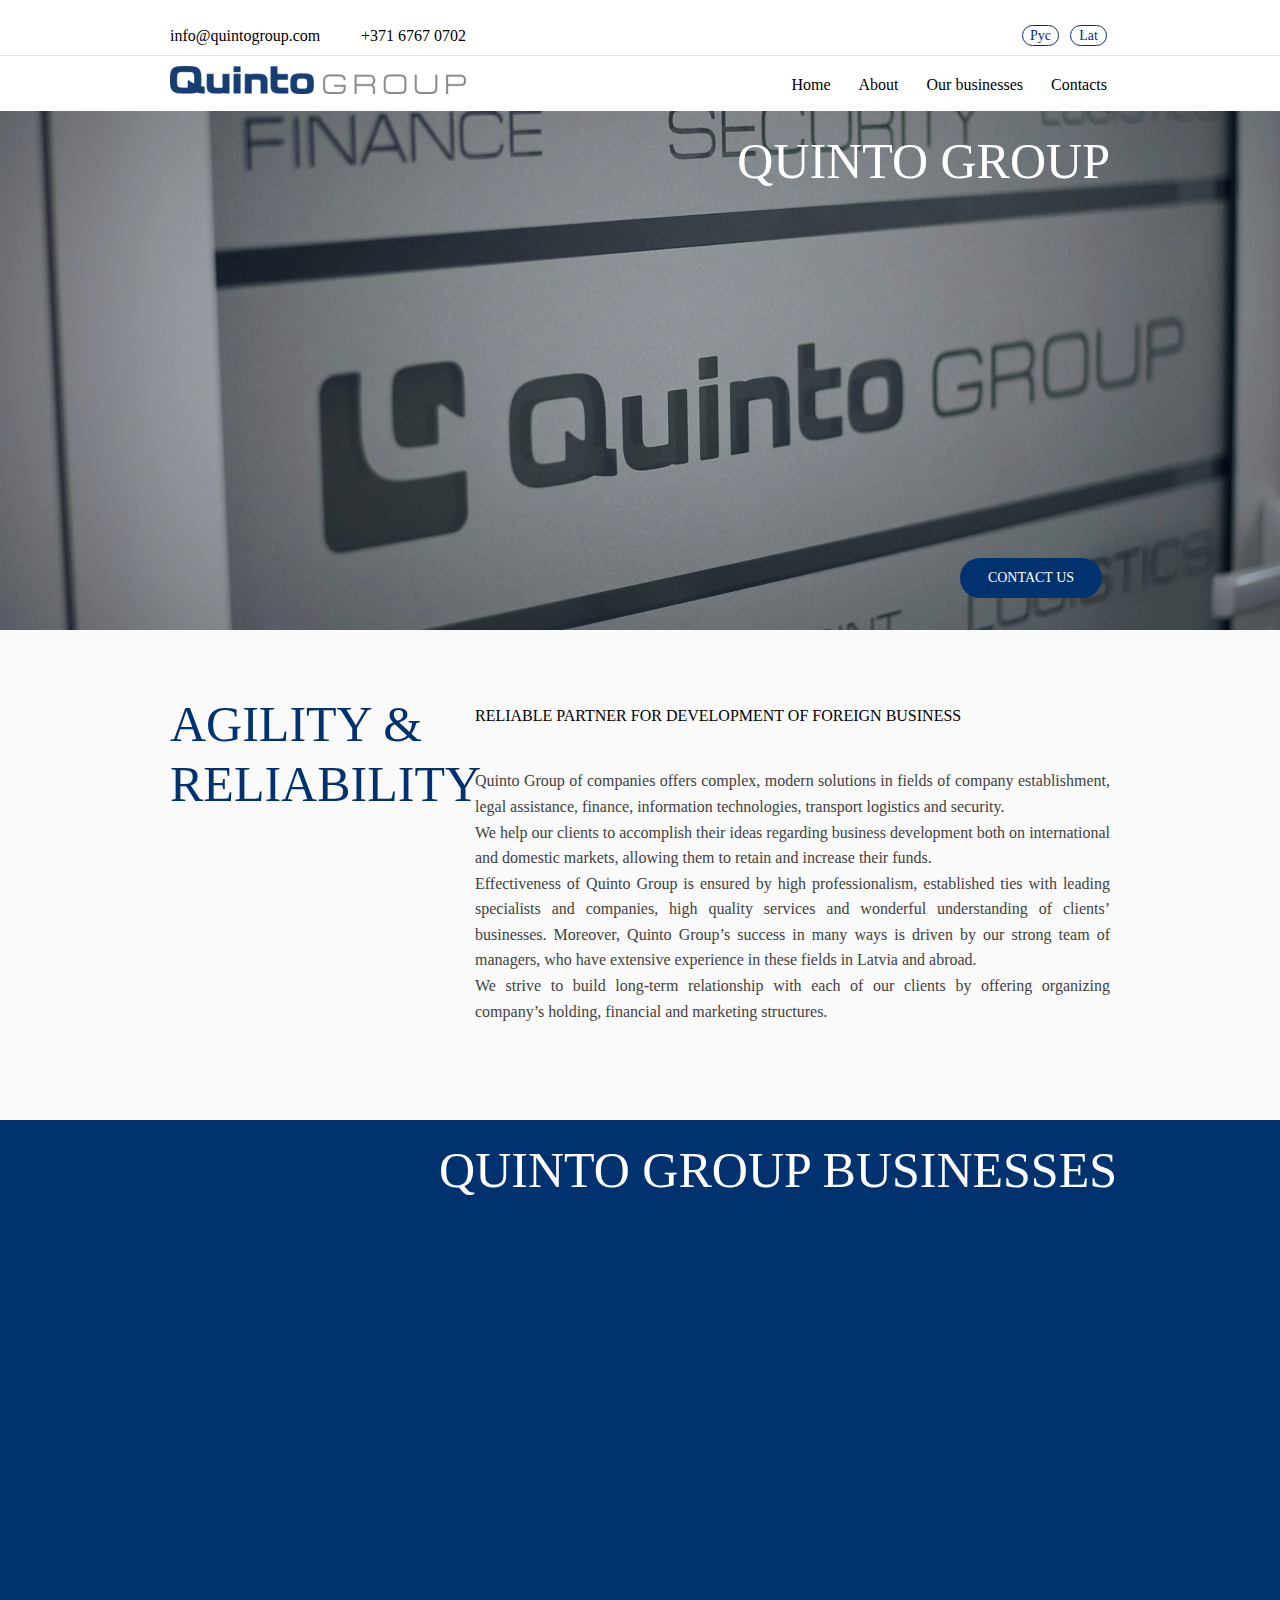
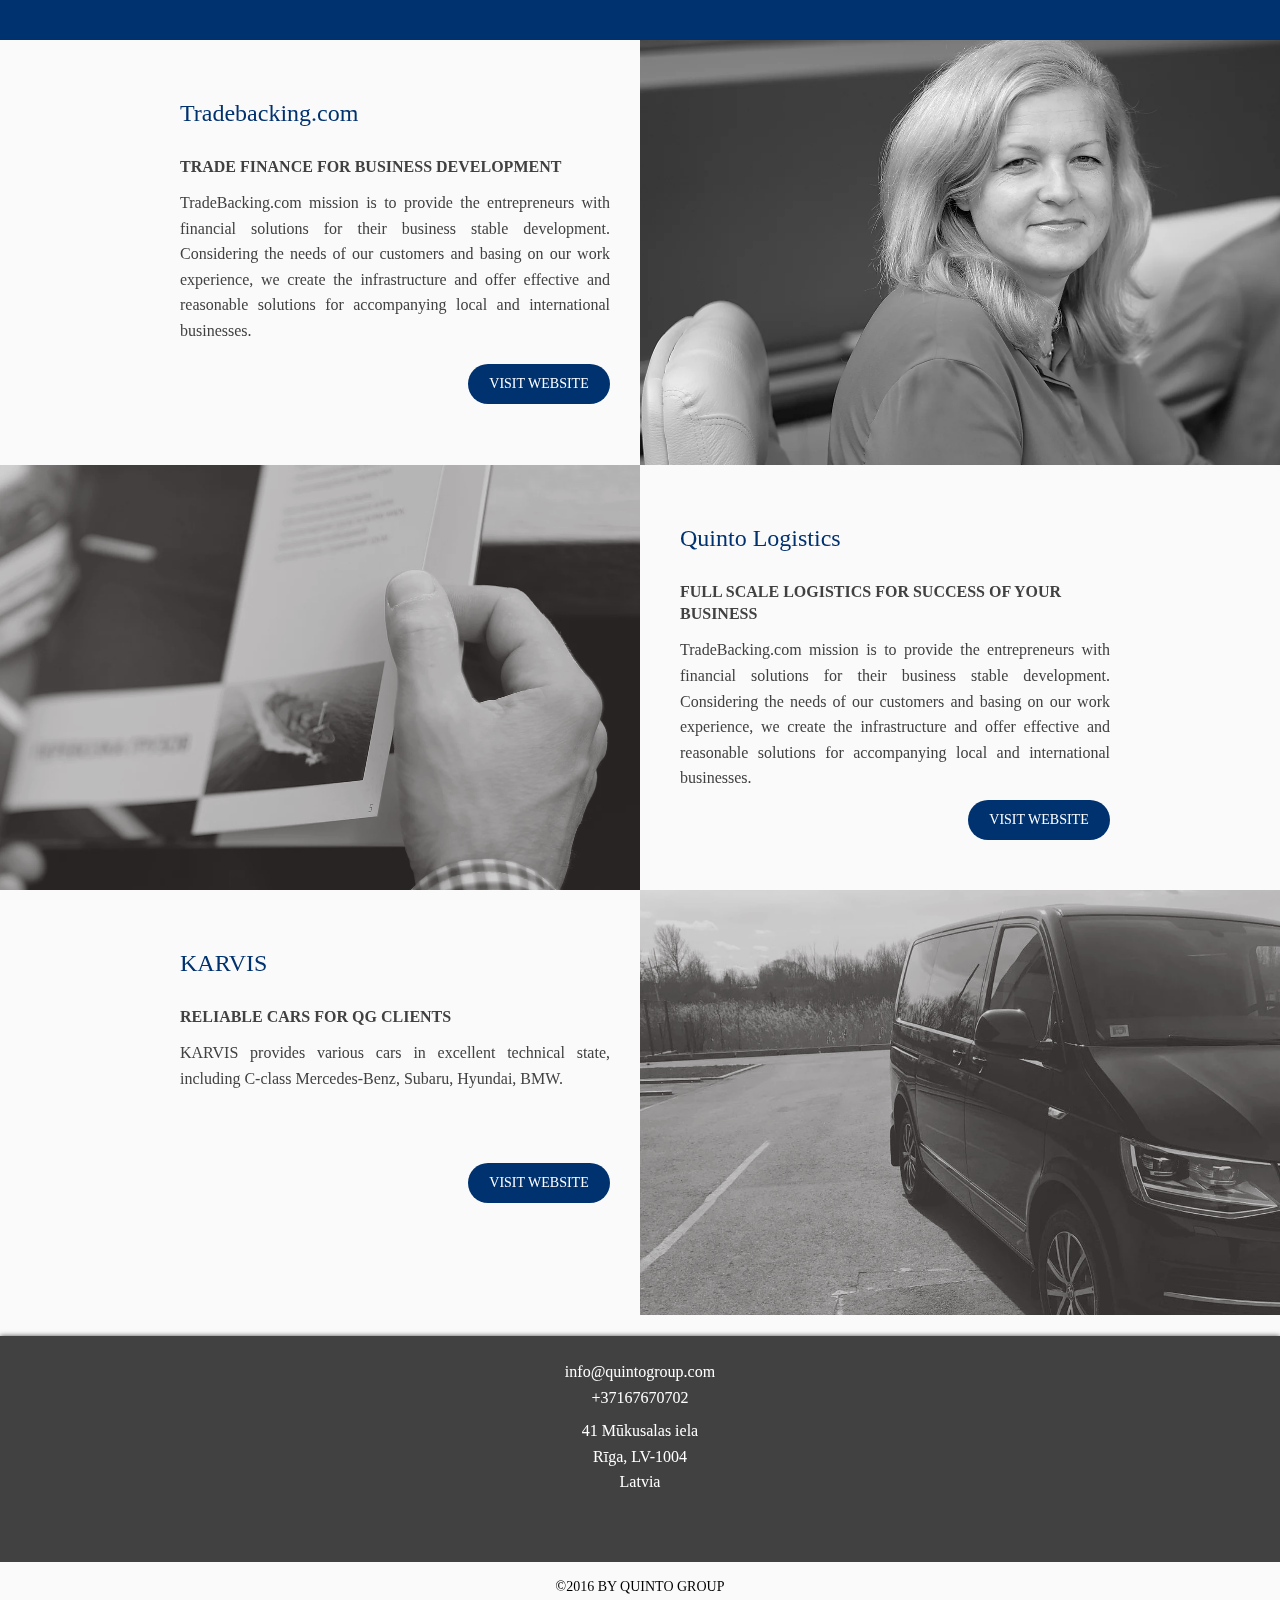
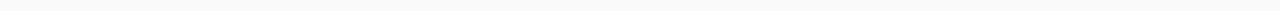
<file: index.html>
<!doctype html>
<html lang="en">
<head>
  <meta charset="UTF-8">
  <meta name="viewport" content="width=device-width, initial-scale=1.0">
  <meta http-equiv="X-UA-Compatible" content="ie=edge">
  <title>Quinto Group | Reliable Partners for Foreign Business Development</title>
  <link rel="stylesheet" href="css/normalize.css">
  <link rel="stylesheet" href="css/style.css">
</head>
<body>
  <div class="page-wrapper">
    <svg id="svgfeathered-comp-it319znaimg" version="1.1" style="width:0;height:0;left:0;top:0;overflow:hidden;position:absolute">
      <defs>
        <filter id="feathered-comp-it319znaimg" color-interpolation-filters="sRGB">
          <feComponentTransfer result="srcRGB"></feComponentTransfer>
          <feColorMatrix type="saturate" values="0.2"></feColorMatrix>
          <feComponentTransfer><feFuncR type="linear" slope="0.85" intercept="0.08"></feFuncR>
            <feFuncG type="linear" slope="0.85" intercept="0.08"></feFuncG>
            <feFuncB type="linear" slope="0.85" intercept="0.08"></feFuncB></feComponentTransfer>
          <feComponentTransfer><feFuncR type="linear" slope="0.9"></feFuncR><feFuncG type="linear" slope="0.9"></feFuncG><feFuncB type="linear" slope="0.9"></feFuncB></feComponentTransfer>
          <feColorMatrix type="matrix" values="0.9098039215686274 0 0 0 0.09019607843137255 0.9294117647058824 0 0 0 0.07058823529411765 0.9294117647058824 0 0 0 0.07058823529411765 0 0 0 1 0"></feColorMatrix>
          <feComponentTransfer></feComponentTransfer>
        </filter>
      </defs>
    </svg>
    <header id="home" class="page-header">
      <div class="container">
        <div class="page-header__contacts">
          <ul class="page-header__contacts-list">
            <li class="page-header__contacts-item"><a href="#">info@quintogroup.com</a></li>
            <li class="page-header__contacts-item"><a href="#">+371 6767 0702</a></li>
          </ul>
          <a class="logo__wrapper">
            <img class="logo" src="img/logo.webp" alt="">
          </a>
        </div>
        <ul class="translator">
          <li class="translator__item">
            <a href="#">Рус</a>
          </li>
          <li class="translator__item">
            <a href="#">Lat</a>
          </li>
        </ul>
        <button id="open-menu" class="menu-trigger" type="button">
          <div class="menu-trigger__inner">
            <span class="menu-trigger__line"></span>
            <span class="menu-trigger__line"></span>
            <span class="menu-trigger__line"></span>
          </div>
        </button>
        <nav id="language-navigation" class="language-navigation">
          <ul class="language-navigation__outer">
            <li class="language-navigation__outer-item">
              <div class="language-navigation__header">
                <a class="language-navigation__header-link" href="">Eng</a>
                <span class="language-navigation__header-toggler language-toggler"></span>
              </div>
              <ul class="language-navigation__inner">
                <li class="language-navigation__inner-item">
                  <a href="">About</a>
                </li>
                <li class="language-navigation__inner-item">
                  <a href="">Business Areas</a>
                </li>
                <li class="language-navigation__inner-item">
                  <a href="">Contacts</a>
                </li>
              </ul>
            </li>
            <li class="language-navigation__outer-item">
              <div class="language-navigation__header">
                <a class="language-navigation__header-link" href="">Rus</a>
                <span class="language-navigation__header-toggler language-toggler"></span>
              </div>
              <ul class="language-navigation__inner">
                <li class="language-navigation__inner-item">
                  <a href="">О нас</a>
                </li>
                <li class="language-navigation__inner-item">
                  <a href="">Направления бизнеса</a>
                </li>
                <li class="language-navigation__inner-item">
                  <a href="">Контакты</a>
                </li>
              </ul>
            </li>
            <li class="language-navigation__outer-item">
              <div class="language-navigation__header">
                <a class="language-navigation__header-link" href="">Lat</a>
                <span class="language-navigation__header-toggler language-toggler"></span>
              </div>
              <ul class="language-navigation__inner">
                <li class="language-navigation__inner-item">
                  <a href="">Par mums</a>
                </li>
                <li class="language-navigation__inner-item">
                  <a href="">QG Uzņēmumi</a>
                </li>
                <li class="language-navigation__inner-item">
                  <a href="">Kontakti</a>
                </li>
              </ul>
            </li>
          </ul>
        </nav>
        <nav class="navigation">
          <ul class="navigation__list">
            <li class="navigation__item">
              <a class="js--scroll-link" href="#home">Home</a>
            </li>
            <li class="navigation__item">
              <a class="js--scroll-link" href="#about">About</a>
            </li>
            <li class="navigation__item">
              <a class="js--scroll-link" href="#group">Our businesses</a>
            </li>
            <li class="navigation__item">
              <a class="js--scroll-link" href="#contacts">Contacts</a>
            </li>
          </ul>
        </nav>
      </div>
    </header>
    <main class="page-main">
      <section class="promo">
        <div class="promo__picture">
          <picture>
            <source media="(max-width: 767px)" srcset="img/promo-mob.webp">
            <source media="(max-width: 1199px)" srcset="img/promo-tab.webp">
            <source media="(max-width: 1600px)" srcset="img/promo-desc.webp">
            <img src="img/promo.webp" alt="">
          </picture>
        </div>
        <div class="promo__content">
          <div class="container">
            <h1 class="section-title promo__title">QUINTO GROUP</h1>
            <a class="promo__link link" href="#">CONTACT US</a>
          </div>
        </div>
      </section>
    
      <section id="about" class="agility">
        <div class="container">
          <h4 class="agility__title">AGILITY & RELIABILITY</h4>
          <div class="agility__content">
            <h6>RELIABLE PARTNER FOR DEVELOPMENT OF FOREIGN BUSINESS</h6>
            <p>Quinto Group of companies offers complex, modern solutions in fields of company establishment, legal assistance, finance, information technologies, transport logistics and security. <br>
              We help our clients to accomplish their ideas regarding business development both on international and domestic markets, allowing them to retain and increase their funds. <br>
              Effectiveness of Quinto Group is ensured by high professionalism, established ties with leading specialists and companies, high quality services and wonderful understanding of clients’ businesses. Moreover, Quinto Group’s success in many ways is driven by our strong team of managers, who have extensive experience in these fields in Latvia and abroad. <br>
              We strive to build long-term relationship with each of our clients by offering organizing company’s holding, financial and marketing structures.</p>
          </div>
        </div>
      </section>
    
      <section id="group" class="group">
        <div class="group__picture">
          <picture>
            <source media="(max-width: 767px)" srcset="img/group-mob.webp">
            <source media="(max-width: 1199px)" srcset="img/group-tab.webp">
            <source media="(max-width: 1600px)" srcset="img/group-desc.webp">
            <img id="paralax" src="img/group.webp" alt="">
          </picture>
        </div>
        <div class="group__content">
          <div class="container">
            <p class="section-title group__title">QUINTO GROUP BUSINESSES</p>
          </div>
        </div>
      </section>
    
      <section class="company">
        <article id="company-item-1" class="company-item">
          <div class="container">
            <div class="company-item__content">
              <h2 class="company-item__title">Tradebacking.com</h2>
              <h6>TRADE FINANCE FOR BUSINESS DEVELOPMENT</h6>
              <p>TradeBacking.com mission is to provide the entrepreneurs with financial solutions for their business stable development. Considering the needs of our customers and basing on our work experience, we create the infrastructure and offer effective and reasonable solutions for accompanying local and international businesses.</p>
              <a class="company__link link" href="#">VISIT WEBSITE</a>
            </div>
            <div class="company-item__picture">
              <picture>
                <source media="(max-width: 767px)" srcset="img/tradebacking-mob.webp">
                <img src="img/tradebacking.webp" alt="">
              </picture>
            </div>
          </div>
        </article>
        <article id="company-item-2" class="company-item company-item--inverse">
          <div class="container">
            <div class="company-item__picture company-item__picture--has-filter">
              <picture>
                <source media="(max-width: 767px)" srcset="img/logistics-mob.webp">
                <img src="img/logistics.webp" alt="">
              </picture>
            </div>
            <div class="company-item__content">
              <h2 class="company-item__title">Quinto Logistics</h2>
              <h6>FULL SCALE LOGISTICS FOR SUCCESS OF YOUR BUSINESS</h6>
              <p>TradeBacking.com mission is to provide the entrepreneurs with financial solutions for their business stable development. Considering the needs of our customers and basing on our work experience, we create the infrastructure and offer effective and reasonable solutions for accompanying local and international businesses.</p>
              <a class="company__link link" href="#">VISIT WEBSITE</a>
            </div>
          </div>
        </article>
        <article id="company-item-3" class="company-item">
          <div class="container">
            <div class="company-item__content">
              <h2 class="company-item__title">KARVIS</h2>
              <h6>RELIABLE CARS FOR QG CLIENTS</h6>
              <p>KARVIS provides various cars in excellent technical state, including C-class Mercedes-Benz, Subaru, Hyundai, BMW.</p>
              <a class="company__link link" href="#">VISIT WEBSITE</a>
            </div>
            <div class="company-item__picture company-item__picture--has-filter">
              <picture>
                <source media="(max-width: 767px)" srcset="img/karvis-mob.webp">
                <img src="img/karvis.webp" alt="">
              </picture>
            </div>
          </div>
        </article>
      </section>
    </main>
    <footer id="contacts" class="page-footer">
      <div class="page-footer__contacts">
        <p><a href="mailto:info@quintogroup.com">info@quintogroup.com</a></p>
        <p><a href="tel:+37167670702">+37167670702</a></p>
        <p>41 Mūkusalas iela <br>Rīga, LV-1004 <br> Latvia</p>
      </div>
      <div class="page-footer__copyright">
        <p>©2016 BY QUINTO GROUP</p>
      </div>
    </footer>
  </div>
  
  <script src="js/scripts.js"></script>
</body>
</html>
</file>
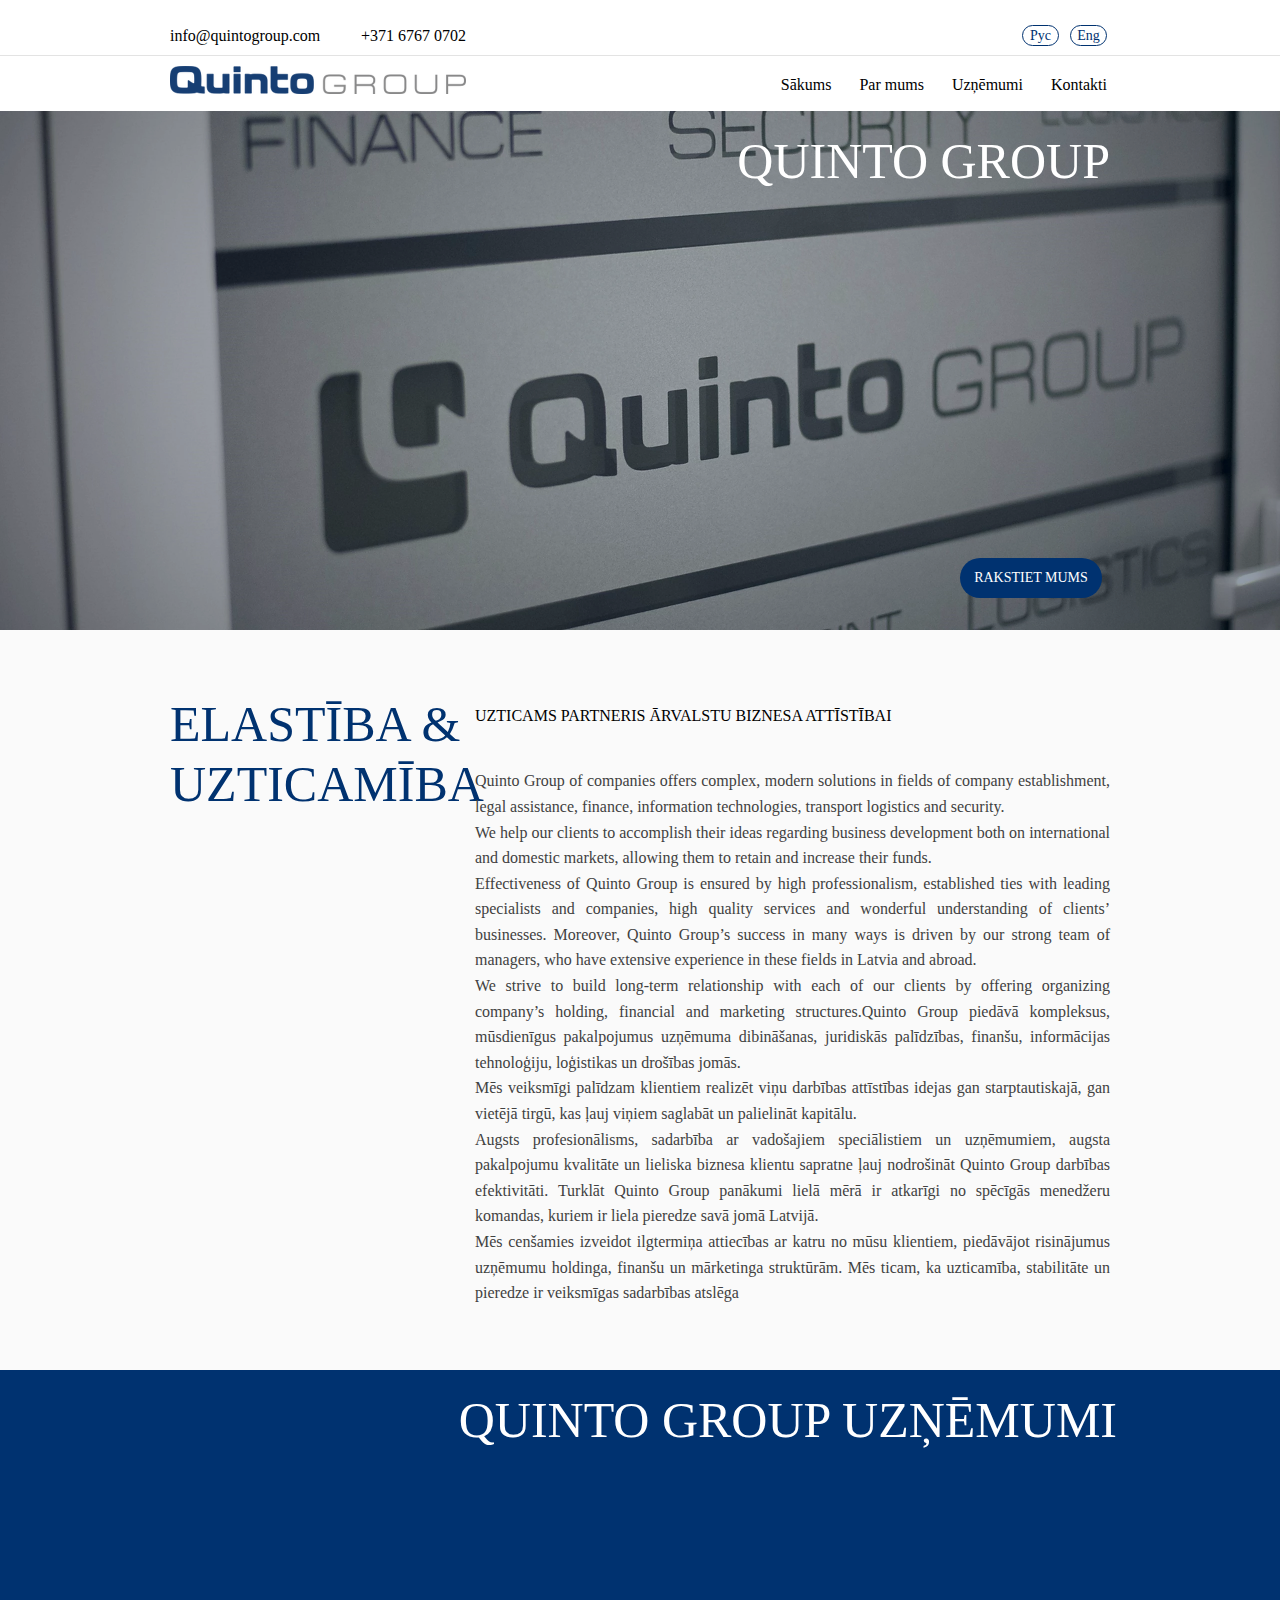
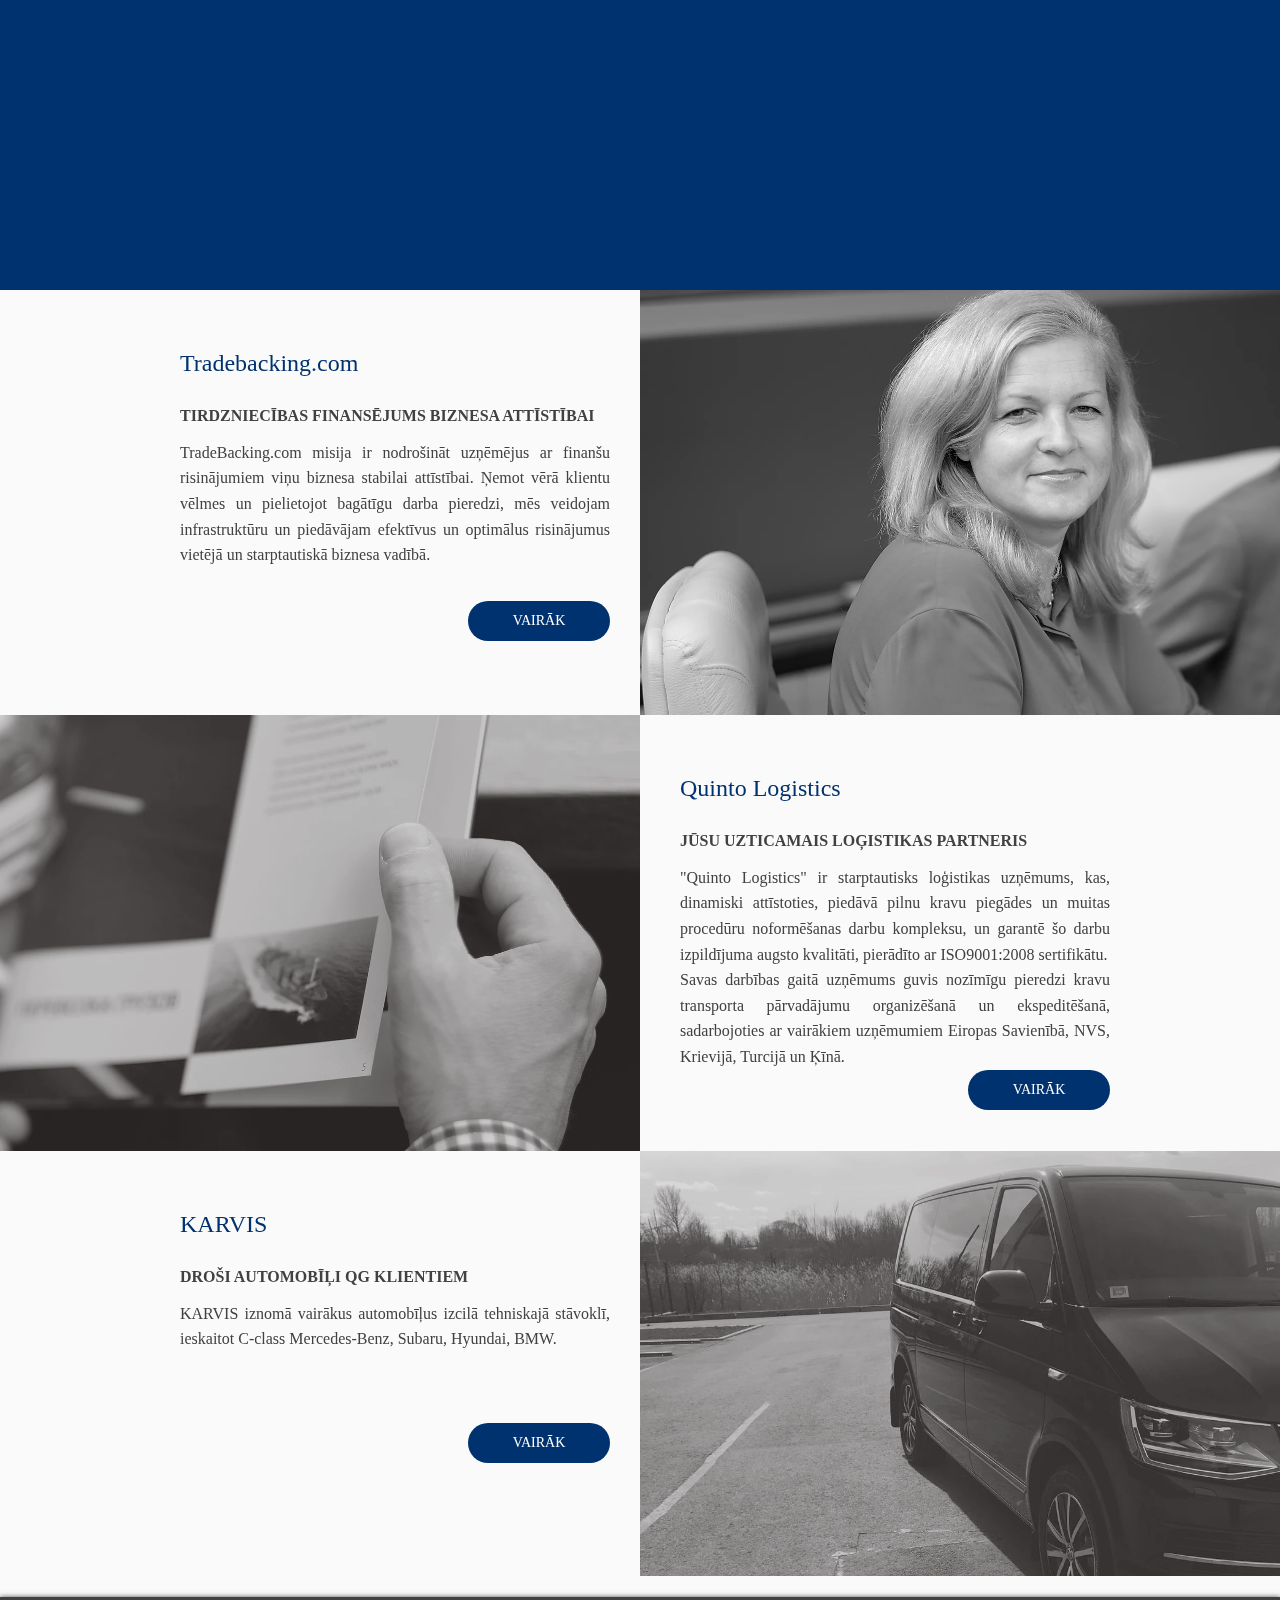
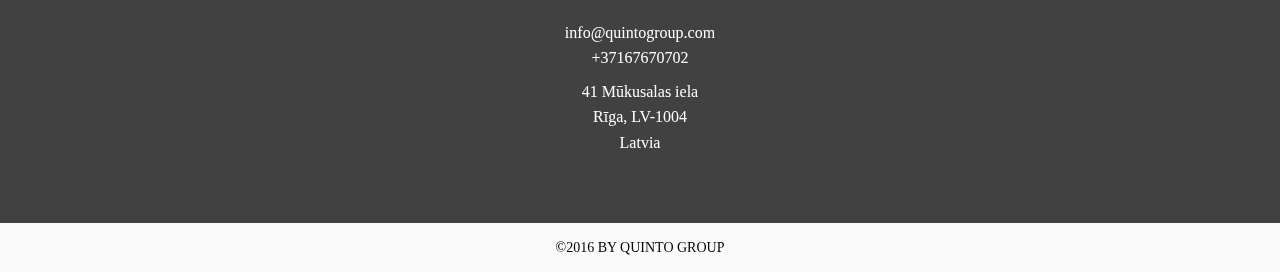
<file: lv.html>
<!doctype html>
<html lang="en">
<head>
  <meta charset="UTF-8">
  <meta name="viewport" content="width=device-width, initial-scale=1.0">
  <meta http-equiv="X-UA-Compatible" content="ie=edge">
  <title>Quinto Group | Uzticams partneris starptautiska biznesa attīstībā</title>
  <link rel="stylesheet" href="css/normalize.css">
  <link rel="stylesheet" href="css/style.css">
</head>
<body>
  <div class="page-wrapper">
    <svg id="svgfeathered-comp-it319znaimg" version="1.1" style="width:0;height:0;left:0;top:0;overflow:hidden;position:absolute">
      <defs>
        <filter id="feathered-comp-it319znaimg" color-interpolation-filters="sRGB">
          <feComponentTransfer result="srcRGB"></feComponentTransfer>
          <feColorMatrix type="saturate" values="0.2"></feColorMatrix>
          <feComponentTransfer><feFuncR type="linear" slope="0.85" intercept="0.08"></feFuncR>
            <feFuncG type="linear" slope="0.85" intercept="0.08"></feFuncG>
            <feFuncB type="linear" slope="0.85" intercept="0.08"></feFuncB></feComponentTransfer>
          <feComponentTransfer><feFuncR type="linear" slope="0.9"></feFuncR><feFuncG type="linear" slope="0.9"></feFuncG><feFuncB type="linear" slope="0.9"></feFuncB></feComponentTransfer>
          <feColorMatrix type="matrix" values="0.9098039215686274 0 0 0 0.09019607843137255 0.9294117647058824 0 0 0 0.07058823529411765 0.9294117647058824 0 0 0 0.07058823529411765 0 0 0 1 0"></feColorMatrix>
          <feComponentTransfer></feComponentTransfer>
        </filter>
      </defs>
    </svg>
    <header id="home" class="page-header">
      <div class="container">
        <div class="page-header__contacts">
          <ul class="page-header__contacts-list">
            <li class="page-header__contacts-item"><a href="#">info@quintogroup.com</a></li>
            <li class="page-header__contacts-item"><a href="#">+371 6767 0702</a></li>
          </ul>
          <a class="logo__wrapper">
            <img class="logo" src="img/logo.webp" alt="">
          </a>
        </div>
        <ul class="translator">
          <li class="translator__item">
            <a href="ru.html">Рус</a>
          </li>
          <li class="translator__item">
            <a href="index.html">Eng</a>
          </li>
        </ul>
        <button id="open-menu" class="menu-trigger" type="button">
          <div class="menu-trigger__inner">
            <span class="menu-trigger__line"></span>
            <span class="menu-trigger__line"></span>
            <span class="menu-trigger__line"></span>
          </div>
        </button>
        <nav id="language-navigation" class="language-navigation">
          <button id="close-menu" class="menu-trigger menu-trigger--close" type="button">
            <div class="menu-trigger__inner">
              <span class="menu-trigger__line"></span>
              <span class="menu-trigger__line"></span>
              <span class="menu-trigger__line"></span>
            </div>
          </button>
          <ul class="language-navigation__outer">
            <li class="language-navigation__outer-item">
              <div class="language-navigation__header">
                <a class="language-navigation__header-link" href="index.html">Eng</a>
                <span class="language-navigation__header-toggler language-toggler"></span>
              </div>
              <ul class="language-navigation__inner">
                <li class="language-navigation__inner-item">
                  <a href="index.html#about">About</a>
                </li>
                <li class="language-navigation__inner-item">
                  <a href="index.html#group">Business Areas</a>
                </li>
                <li class="language-navigation__inner-item">
                  <a href="index.html#contacts">Contacts</a>
                </li>
              </ul>
            </li>
            <li class="language-navigation__outer-item">
              <div class="language-navigation__header">
                <a class="language-navigation__header-link" href="ru.html">Rus</a>
                <span class="language-navigation__header-toggler language-toggler"></span>
              </div>
              <ul class="language-navigation__inner">
                <li class="language-navigation__inner-item">
                  <a href="ru.html#about">О нас</a>
                </li>
                <li class="language-navigation__inner-item">
                  <a href="ru.html#group">Направления бизнеса</a>
                </li>
                <li class="language-navigation__inner-item">
                  <a href="ru.html#contacts">Контакты</a>
                </li>
              </ul>
            </li>
            <li class="language-navigation__outer-item">
              <div class="language-navigation__header open">
                <a class="language-navigation__header-link" href="#">Lat</a>
                <span class="language-navigation__header-toggler language-toggler active"></span>
              </div>
              <ul class="language-navigation__inner">
                <li class="language-navigation__inner-item">
                  <a class="js--scroll-link" href="#about">Par mums</a>
                </li>
                <li class="language-navigation__inner-item">
                  <a class="js--scroll-link" href="#group">QG Uzņēmumi</a>
                </li>
                <li class="language-navigation__inner-item">
                  <a class="js--scroll-link" href="#contacts">Kontakti</a>
                </li>
              </ul>
            </li>
          </ul>
        </nav>
        <nav class="navigation">
          <ul class="navigation__list">
            <li class="navigation__item">
              <a class="js--scroll-link" href="#home">Sākums</a>
            </li>
            <li class="navigation__item">
              <a class="js--scroll-link" href="#about">Par mums</a>
            </li>
            <li class="navigation__item">
              <a class="js--scroll-link" href="#group">Uzņēmumi</a>
            </li>
            <li class="navigation__item">
              <a class="js--scroll-link" href="#contacts">Kontakti</a>
            </li>
          </ul>
        </nav>
      </div>
    </header>
    <main class="page-main">
      <section class="promo">
        <div class="promo__picture">
          <picture>
            <source media="(max-width: 767px)" srcset="img/promo-mob.webp">
            <source media="(max-width: 1199px)" srcset="img/promo-tab.webp">
            <source media="(max-width: 1600px)" srcset="img/promo-desc.webp">
            <img src="img/promo.webp" alt="">
          </picture>
        </div>
        <div class="promo__content">
          <div class="container">
            <h1 class="section-title promo__title">QUINTO GROUP</h1>
            <a class="promo__link link" href="#">RAKSTIET MUMS</a>
          </div>
        </div>
      </section>
    
      <section id="about" class="agility">
        <div class="container">
          <h4 class="agility__title">ELASTĪBA & UZTICAMĪBA</h4>
          <div class="agility__content">
            <h6>UZTICAMS PARTNERIS ĀRVALSTU BIZNESA ATTĪSTĪBAI</h6>
            <p>Quinto Group of companies offers complex, modern solutions in fields of company establishment, legal assistance, finance, information technologies, transport logistics and security. <br>
              We help our clients to accomplish their ideas regarding business development both on international and domestic markets, allowing them to retain and increase their funds. <br>
              Effectiveness of Quinto Group is ensured by high professionalism, established ties with leading specialists and companies, high quality services and wonderful understanding of clients’ businesses. Moreover, Quinto Group’s success in many ways is driven by our strong team of managers, who have extensive experience in these fields in Latvia and abroad. <br>
              We strive to build long-term relationship with each of our clients by offering organizing company’s holding, financial and marketing structures.Quinto Group piedāvā kompleksus, mūsdienīgus pakalpojumus uzņēmuma dibināšanas, juridiskās palīdzības, finanšu, informācijas tehnoloģiju, loģistikas un drošības jomās.&nbsp;<br>
              Mēs veiksmīgi palīdzam&nbsp;klientiem realizēt viņu darbības attīstības idejas&nbsp;gan starptautiskajā, gan vietējā tirgū, kas ļauj viņiem saglabāt un palielināt kapitālu.&nbsp;<br>
              Augsts profesionālisms, sadarbība ar vadošajiem speciālistiem un uzņēmumiem, augsta pakalpojumu kvalitāte un lieliska biznesa klientu sapratne ļauj nodrošināt Quinto Group darbības efektivitāti. Turklāt Quinto Group panākumi lielā mērā ir atkarīgi no spēcīgās menedžeru komandas, kuriem ir liela pieredze savā jomā Latvijā.&nbsp;<br>
              Mēs cenšamies izveidot ilgtermiņa attiecības ar katru no mūsu klientiem, piedāvājot risinājumus uzņēmumu holdinga, finanšu un mārketinga struktūrām. Mēs ticam, ka uzticamība, stabilitāte un pieredze ir veiksmīgas sadarbības atslēga</p>
          </div>
        </div>
      </section>
    
      <section id="group" class="group">
        <div class="group__picture">
          <picture>
            <source media="(max-width: 767px)" srcset="img/group-mob.webp">
            <source media="(max-width: 1199px)" srcset="img/group-tab.webp">
            <source media="(max-width: 1600px)" srcset="img/group-desc.webp">
            <img id="paralax" src="img/group.webp" alt="">
          </picture>
        </div>
        <div class="group__content">
          <div class="container">
            <p class="section-title group__title">QUINTO GROUP UZŅĒMUMI</p>
          </div>
        </div>
      </section>
    
      <section class="company">
        <article id="company-item-1" class="company-item">
          <div class="container">
            <div class="company-item__content">
              <h2 class="company-item__title">Tradebacking.com</h2>
              <h6>TIRDZNIECĪBAS FINANSĒJUMS BIZNESA ATTĪSTĪBAI</h6>
              <p>TradeBacking.com misija ir nodrošināt uzņēmējus ar finanšu risinājumiem viņu biznesa stabilai attīstībai. Ņemot vērā klientu vēlmes un pielietojot bagātīgu&nbsp;darba pieredzi, mēs veidojam infrastruktūru un piedāvājam efektīvus un optimālus risinājumus vietējā&nbsp;un starptautiskā biznesa vadībā.</p>
              <a class="company__link link" href="https://www.tradebacking.com/" target="_blank">VAIRĀK</a>
            </div>
            <div class="company-item__picture">
              <picture>
                <source media="(max-width: 767px)" srcset="img/tradebacking-mob.webp">
                <img src="img/tradebacking.webp" alt="">
              </picture>
            </div>
          </div>
        </article>
        <article id="company-item-2" class="company-item company-item--inverse">
          <div class="container">
            <div class="company-item__picture company-item__picture--has-filter">
              <picture>
                <source media="(max-width: 767px)" srcset="img/logistics-mob.webp">
                <img src="img/logistics.webp" alt="">
              </picture>
            </div>
            <div class="company-item__content">
              <h2 class="company-item__title">Quinto Logistics</h2>
              <h6>JŪSU UZTICAMAIS LOĢISTIKAS PARTNERIS</h6>
              <p>"Quinto Logistics" ir starptautisks loģistikas uzņēmums, kas, dinamiski attīstoties, piedāvā pilnu kravu piegādes un muitas procedūru noformēšanas darbu kompleksu, un garantē šo darbu izpildījuma augsto kvalitāti, pierādīto ar ISO9001:2008 sertifikātu.<br>
                Savas darbības gaitā uzņēmums guvis nozīmīgu pieredzi kravu transporta pārvadājumu organizēšanā un ekspeditēšanā, sadarbojoties ar vairākiem uzņēmumiem Eiropas Savienībā, NVS, Krievijā, Turcijā un Ķīnā.</p>
              <a class="company__link link" href="https://www.quintologistics.com/lv/" target="_blank">VAIRĀK</a>
            </div>
          </div>
        </article>
        <article id="company-item-3" class="company-item">
          <div class="container">
            <div class="company-item__content">
              <h2 class="company-item__title">KARVIS</h2>
              <h6>DROŠI AUTOMOBĪĻI QG KLIENTIEM</h6>
              <p>KARVIS iznomā vairākus automobīļus izcilā tehniskajā stāvoklī, ieskaitot  C-class Mercedes-Benz, Subaru, Hyundai, BMW.</p>
              <a class="company__link link" href="https://www.karvis.lv/" target="_blank">VAIRĀK</a>
            </div>
            <div class="company-item__picture company-item__picture--has-filter">
              <picture>
                <source media="(max-width: 767px)" srcset="img/karvis-mob.webp">
                <img src="img/karvis.webp" alt="">
              </picture>
            </div>
          </div>
        </article>
      </section>
    </main>
    <footer id="contacts" class="page-footer">
      <div class="page-footer__contacts">
        <p><a href="mailto:info@quintogroup.com">info@quintogroup.com</a></p>
        <p><a href="tel:+37167670702">+37167670702</a></p>
        <p>41 Mūkusalas iela <br>Rīga, LV-1004 <br> Latvia</p>
      </div>
      <div class="page-footer__copyright">
        <p>©2016 BY QUINTO GROUP</p>
      </div>
    </footer>
  </div>
  
  <script src="js/scripts.js"></script>
</body>
</html>
</file>
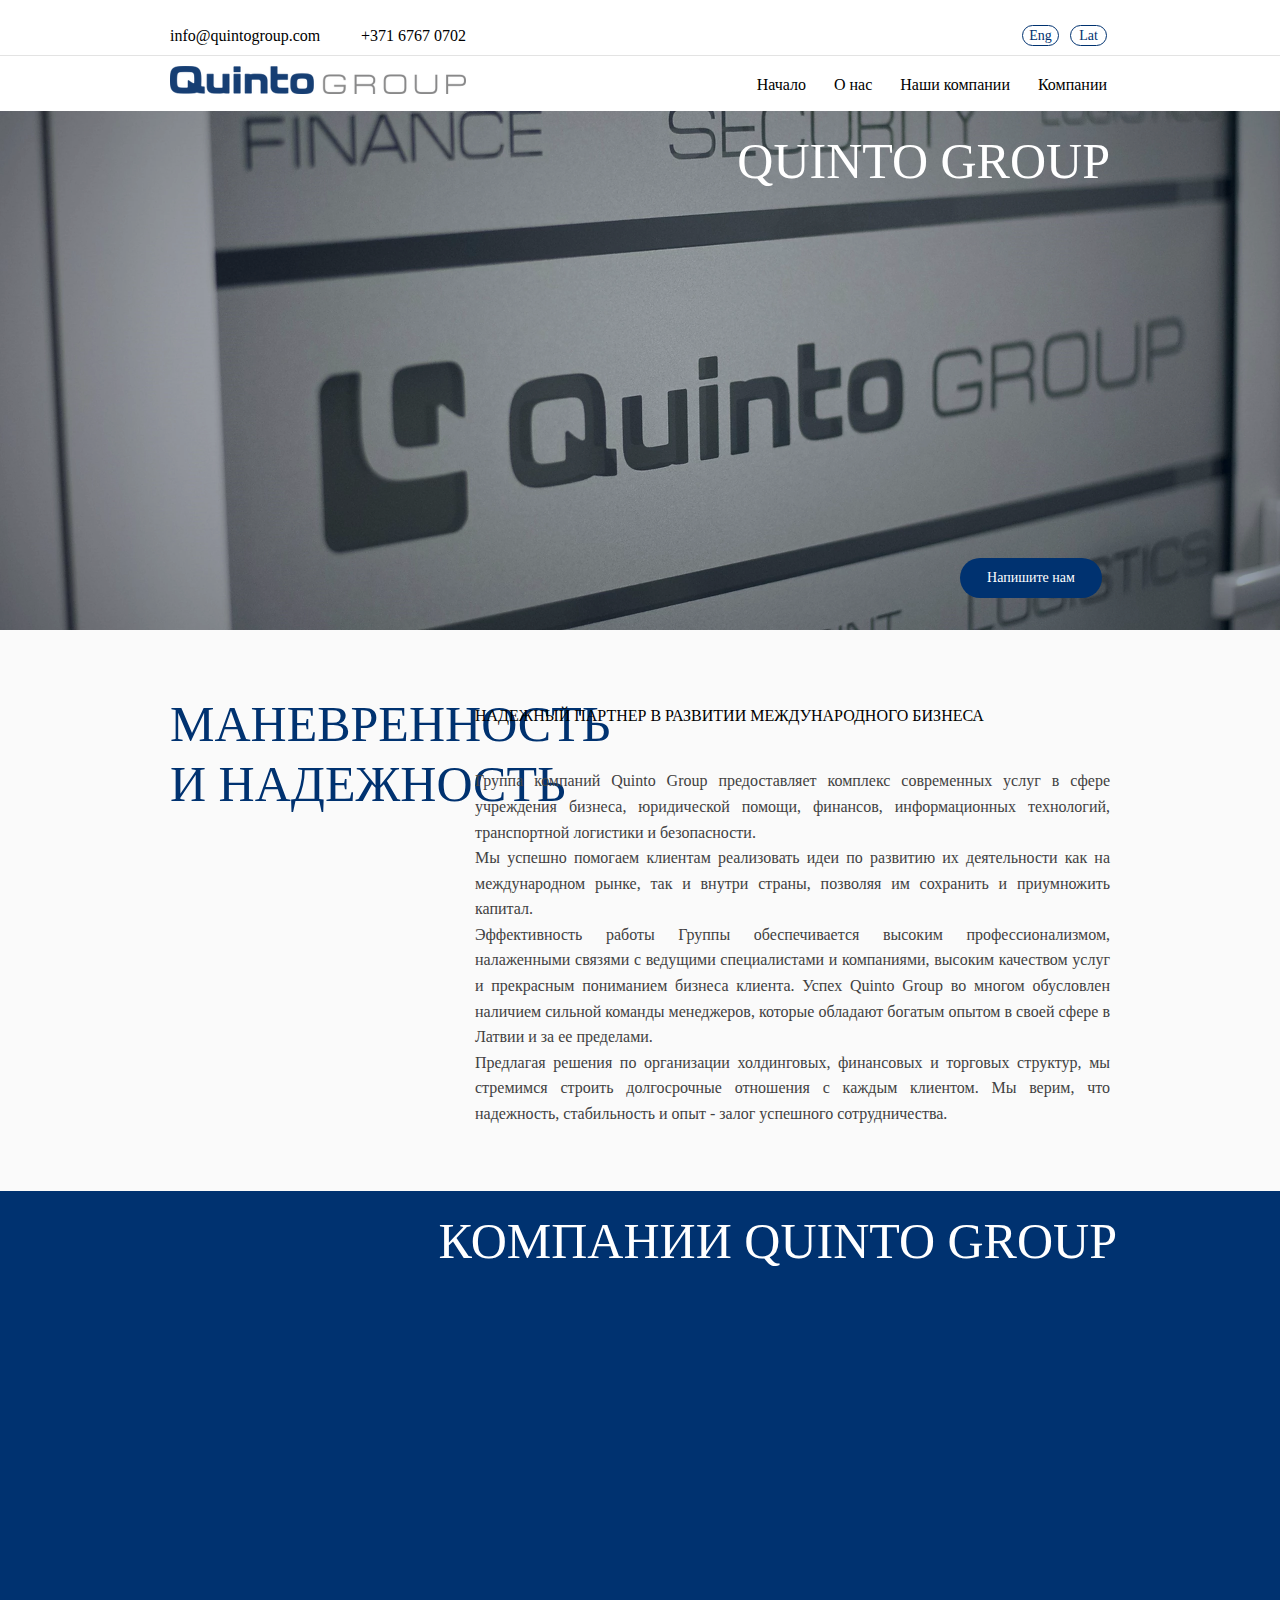
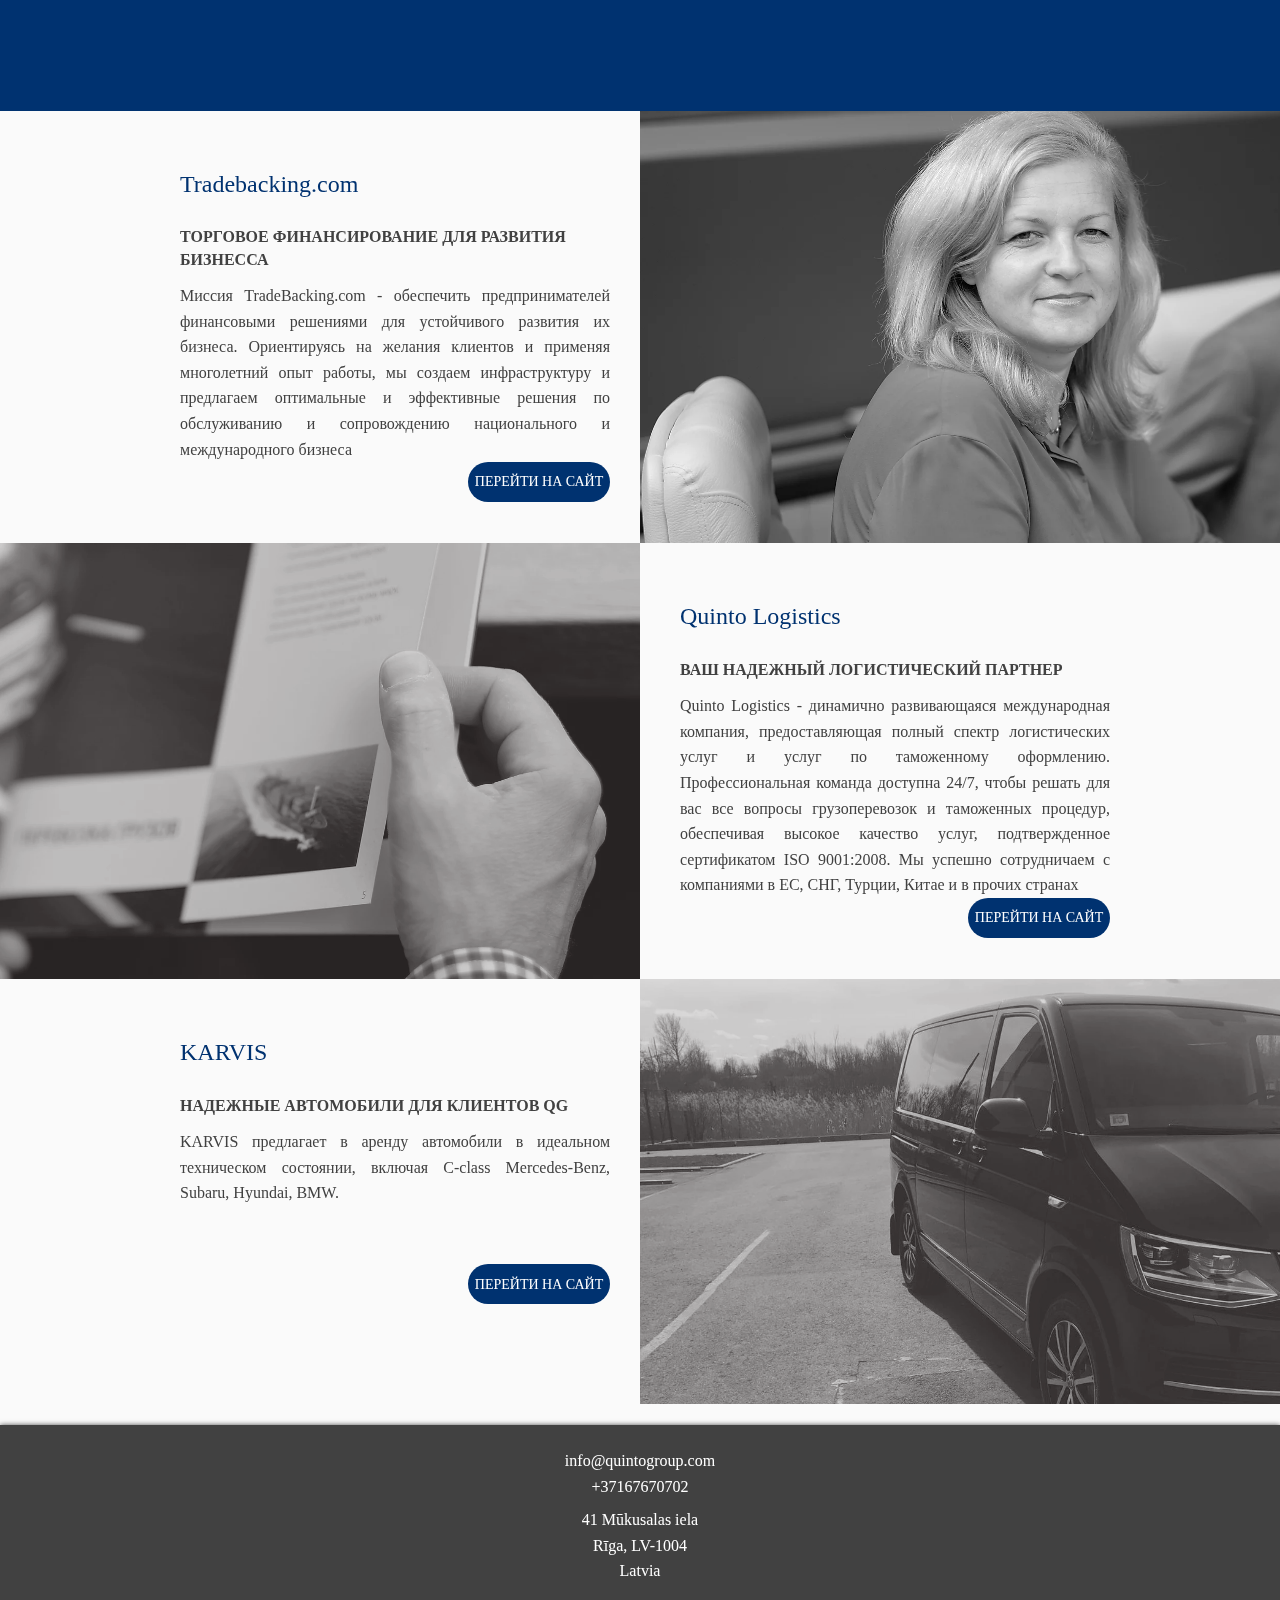
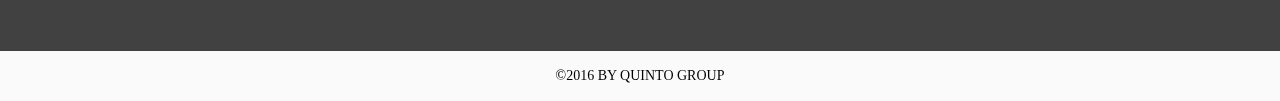
<file: ru.html>
<!doctype html>
<html lang="en">
<head>
  <meta charset="UTF-8">
  <meta name="viewport" content="width=device-width, initial-scale=1.0">
  <meta http-equiv="X-UA-Compatible" content="ie=edge">
  <title>Quinto Group | Надежный партнер для развития международного бизнеса</title>
  <link rel="stylesheet" href="css/normalize.css">
  <link rel="stylesheet" href="css/style.css">
</head>
<body>
  <div class="page-wrapper">
    <svg id="svgfeathered-comp-it319znaimg" version="1.1" style="width:0;height:0;left:0;top:0;overflow:hidden;position:absolute">
      <defs>
        <filter id="feathered-comp-it319znaimg" color-interpolation-filters="sRGB">
          <feComponentTransfer result="srcRGB"></feComponentTransfer>
          <feColorMatrix type="saturate" values="0.2"></feColorMatrix>
          <feComponentTransfer><feFuncR type="linear" slope="0.85" intercept="0.08"></feFuncR>
            <feFuncG type="linear" slope="0.85" intercept="0.08"></feFuncG>
            <feFuncB type="linear" slope="0.85" intercept="0.08"></feFuncB></feComponentTransfer>
          <feComponentTransfer><feFuncR type="linear" slope="0.9"></feFuncR><feFuncG type="linear" slope="0.9"></feFuncG><feFuncB type="linear" slope="0.9"></feFuncB></feComponentTransfer>
          <feColorMatrix type="matrix" values="0.9098039215686274 0 0 0 0.09019607843137255 0.9294117647058824 0 0 0 0.07058823529411765 0.9294117647058824 0 0 0 0.07058823529411765 0 0 0 1 0"></feColorMatrix>
          <feComponentTransfer></feComponentTransfer>
        </filter>
      </defs>
    </svg>
    <header id="home" class="page-header">
      <div class="container">
        <div class="page-header__contacts">
          <ul class="page-header__contacts-list">
            <li class="page-header__contacts-item"><a href="#">info@quintogroup.com</a></li>
            <li class="page-header__contacts-item"><a href="#">+371 6767 0702</a></li>
          </ul>
          <a class="logo__wrapper">
            <img class="logo" src="img/logo.webp" alt="">
          </a>
        </div>
        <ul class="translator">
          <li class="translator__item">
            <a href="index.html">Eng</a>
          </li>
          <li class="translator__item">
            <a href="lv.html">Lat</a>
          </li>
        </ul>
        <button id="open-menu" class="menu-trigger" type="button">
          <div class="menu-trigger__inner">
            <span class="menu-trigger__line"></span>
            <span class="menu-trigger__line"></span>
            <span class="menu-trigger__line"></span>
          </div>
        </button>
        <nav id="language-navigation" class="language-navigation">
          <button id="close-menu" class="menu-trigger menu-trigger--close" type="button">
            <div class="menu-trigger__inner">
              <span class="menu-trigger__line"></span>
              <span class="menu-trigger__line"></span>
              <span class="menu-trigger__line"></span>
            </div>
          </button>
          <ul class="language-navigation__outer">
            <li class="language-navigation__outer-item">
              <div class="language-navigation__header">
                <a class="language-navigation__header-link" href="index.html">Eng</a>
                <span class="language-navigation__header-toggler language-toggler"></span>
              </div>
              <ul class="language-navigation__inner">
                <li class="language-navigation__inner-item">
                  <a href="index.html#about">About</a>
                </li>
                <li class="language-navigation__inner-item">
                  <a href="index.html#group">Business Areas</a>
                </li>
                <li class="language-navigation__inner-item">
                  <a href="index.html#contacts">Contacts</a>
                </li>
              </ul>
            </li>
            <li class="language-navigation__outer-item">
              <div class="language-navigation__header open">
                <a class="language-navigation__header-link" href="#">Rus</a>
                <span class="language-navigation__header-toggler language-toggler active"></span>
              </div>
              <ul class="language-navigation__inner">
                <li class="language-navigation__inner-item">
                  <a class="js--scroll-link" href="#about">О нас</a>
                </li>
                <li class="language-navigation__inner-item">
                  <a class="js--scroll-link" href="#group">Направления бизнеса</a>
                </li>
                <li class="language-navigation__inner-item">
                  <a class="js--scroll-link" href="#contacts">Контакты</a>
                </li>
              </ul>
            </li>
            <li class="language-navigation__outer-item">
              <div class="language-navigation__header">
                <a class="language-navigation__header-link" href="lv.html">Lat</a>
                <span class="language-navigation__header-toggler language-toggler"></span>
              </div>
              <ul class="language-navigation__inner">
                <li class="language-navigation__inner-item">
                  <a href="lv.html#about">Par mums</a>
                </li>
                <li class="language-navigation__inner-item">
                  <a href="lv.html#group">QG Uzņēmumi</a>
                </li>
                <li class="language-navigation__inner-item">
                  <a href="lv.html#contacts">Kontakti</a>
                </li>
              </ul>
            </li>
          </ul>
        </nav>
        <nav class="navigation">
          <ul class="navigation__list">
            <li class="navigation__item">
              <a class="js--scroll-link" href="#home">Начало</a>
            </li>
            <li class="navigation__item">
              <a class="js--scroll-link" href="#about">О нас</a>
            </li>
            <li class="navigation__item">
              <a class="js--scroll-link" href="#group">Наши компании</a>
            </li>
            <li class="navigation__item">
              <a class="js--scroll-link" href="#contacts">Компании</a>
            </li>
          </ul>
        </nav>
      </div>
    </header>
    <main class="page-main">
      <section class="promo">
        <div class="promo__picture">
          <picture>
            <source media="(max-width: 767px)" srcset="img/promo-mob.webp">
            <source media="(max-width: 1199px)" srcset="img/promo-tab.webp">
            <source media="(max-width: 1600px)" srcset="img/promo-desc.webp">
            <img src="img/promo.webp" alt="">
          </picture>
        </div>
        <div class="promo__content">
          <div class="container">
            <h1 class="section-title promo__title">QUINTO GROUP</h1>
            <a class="promo__link link" href="#">Напишите нам</a>
          </div>
        </div>
      </section>
    
      <section id="about" class="agility">
        <div class="container">
          <h4 class="agility__title">МАНЕВРЕННОСТЬ И&nbsp;НАДЕЖНОСТЬ</h4>
          <div class="agility__content">
            <h6>НАДЕЖНЫЙ ПАРТНЕР В РАЗВИТИИ МЕЖДУНАРОДНОГО БИЗНЕСА</h6>
            <p>Группа компаний Quinto Group предоставляет комплекс современных услуг в сфере учреждения бизнеса, юридической помощи, финансов, информационных технологий, транспортной логистики и безопасности.<br>
              Мы успешно помогаем&nbsp;клиентам реализовать идеи&nbsp;по развитию их деятельности&nbsp;как на международном рынке, так и внутри страны, позволяя&nbsp;им сохранить и приумножить капитал.&nbsp;<br>
              Эффективность работы Группы обеспечивается высоким профессионализмом, налаженными связями с ведущими специалистами и компаниями, высоким качеством услуг и прекрасным пониманием бизнеса клиента. Успех Quinto Group во многом обусловлен наличием сильной команды менеджеров, которые обладают богатым опытом в своей сфере в Латвии и за ее пределами.<br>
              Предлагая решения по организации холдинговых, финансовых и торговых структур, мы стремимся строить долгосрочные отношения с каждым клиентом. Мы верим, что надежность, стабильность и опыт - залог успешного сотрудничества.</p>
          </div>
        </div>
      </section>
    
      <section id="group" class="group">
        <div class="group__picture">
          <picture>
            <source media="(max-width: 767px)" srcset="img/group-mob.webp">
            <source media="(max-width: 1199px)" srcset="img/group-tab.webp">
            <source media="(max-width: 1600px)" srcset="img/group-desc.webp">
            <img id="paralax" src="img/group.webp" alt="">
          </picture>
        </div>
        <div class="group__content">
          <div class="container">
            <p class="section-title group__title">КОМПАНИИ QUINTO GROUP</p>
          </div>
        </div>
      </section>
    
      <section class="company">
        <article id="company-item-1" class="company-item">
          <div class="container">
            <div class="company-item__content">
              <h2 class="company-item__title">Tradebacking.com</h2>
              <h6>ТОРГОВОЕ ФИНАНСИРОВАНИЕ ДЛЯ РАЗВИТИЯ БИЗНЕССА</h6>
              <p>Миссия TradeBacking.com -&nbsp;обеспечить предпринимателей финансовыми решениями для устойчивого развития их бизнеса. Ориентируясь на желания клиентов и применяя многолетний опыт работы, мы создаем инфраструктуру и предлагаем оптимальные и эффективные решения по обслуживанию и сопровождению национального и международного бизнеса</p>
              <a class="company__link link" href="https://www.tradebacking.com/" target="_blank">ПЕРЕЙТИ НА САЙТ</a>
            </div>
            <div class="company-item__picture">
              <picture>
                <source media="(max-width: 767px)" srcset="img/tradebacking-mob.webp">
                <img src="img/tradebacking.webp" alt="">
              </picture>
            </div>
          </div>
        </article>
        <article id="company-item-2" class="company-item company-item--inverse">
          <div class="container">
            <div class="company-item__picture company-item__picture--has-filter">
              <picture>
                <source media="(max-width: 767px)" srcset="img/logistics-mob.webp">
                <img src="img/logistics.webp" alt="">
              </picture>
            </div>
            <div class="company-item__content">
              <h2 class="company-item__title">Quinto Logistics</h2>
              <h6>ВАШ НАДЕЖНЫЙ ЛОГИСТИЧЕСКИЙ ПАРТНЕР</h6>
              <p>Quinto Logistics - динамично развивающаяся&nbsp;международная компания, предоставляющая полный спектр логистических услуг и&nbsp;услуг по таможенному оформлению. Профессиональная команда доступна&nbsp;24/7, чтобы решать для вас все вопросы грузоперевозок и таможенных процедур, обеспечивая&nbsp;высокое качество услуг, подтвержденное сертификатом&nbsp;ISO 9001:2008. Мы успешно сотрудничаем с компаниями в ЕС, СНГ, Турции, Китае&nbsp;и в прочих&nbsp;странах</p>
              <a class="company__link link" href="https://www.quintologistics.com/" target="_blank">ПЕРЕЙТИ НА САЙТ</a>
            </div>
          </div>
        </article>
        <article id="company-item-3" class="company-item">
          <div class="container">
            <div class="company-item__content">
              <h2 class="company-item__title">KARVIS</h2>
              <h6>НАДЕЖНЫЕ АВТОМОБИЛИ ДЛЯ КЛИЕНТОВ QG</h6>
              <p>KARVIS предлагает в аренду автомобили в идеальном техническом состоянии, включая C-class Mercedes-Benz, Subaru, Hyundai, BMW.</p>
              <a class="company__link link" href="https://www.karvis.lv/" target="_blank">ПЕРЕЙТИ НА САЙТ</a>
            </div>
            <div class="company-item__picture company-item__picture--has-filter">
              <picture>
                <source media="(max-width: 767px)" srcset="img/karvis-mob.webp">
                <img src="img/karvis.webp" alt="">
              </picture>
            </div>
          </div>
        </article>
      </section>
    </main>
    <footer id="contacts" class="page-footer">
      <div class="page-footer__contacts">
        <p><a href="mailto:info@quintogroup.com">info@quintogroup.com</a></p>
        <p><a href="tel:+37167670702">+37167670702</a></p>
        <p>41 Mūkusalas iela <br>Rīga, LV-1004 <br> Latvia</p>
      </div>
      <div class="page-footer__copyright">
        <p>©2016 BY QUINTO GROUP</p>
      </div>
    </footer>
  </div>
  
  <script src="js/scripts.js"></script>
</body>
</html>
</file>
<file: css/style.css>
@font-face {
  font-family: wf_6737972baa4b4be9bea479046;
  src: url("https://static.wixstatic.com/ufonts/c80f78_6737972baa4b4be9bea479046f920792/woff2/file.woff2") format("woff2"),
  url("https://static.wixstatic.com/ufonts/c80f78_6737972baa4b4be9bea479046f920792/woff/file.woff") format("woff"),
  url("https://static.wixstatic.com/ufonts/c80f78_6737972baa4b4be9bea479046f920792/ttf/file.ttf") format("ttf");
}
@font-face {
  font-family: wf_c6882ed894ab48f6aefa45d42;
  src: url("https://static.wixstatic.com/ufonts/c80f78_c6882ed894ab48f6aefa45d42f23f89e/woff2/file.woff2") format("woff2"),
  url("https://static.wixstatic.com/ufonts/c80f78_c6882ed894ab48f6aefa45d42f23f89e/woff/file.woff") format("woff"),
  url("https://static.wixstatic.com/ufonts/c80f78_c6882ed894ab48f6aefa45d42f23f89e/ttf/file.ttf") format("ttf");
}
@font-face {
  font-family: wf_94aad042312d4e93b883cd409;
  src: url("https://static.wixstatic.com/ufonts/c80f78_94aad042312d4e93b883cd409604c273/woff2/file.woff2") format("woff2"),
  url("https://static.wixstatic.com/ufonts/c80f78_94aad042312d4e93b883cd409604c273/woff/file.woff") format("woff"),
  url("https://static.wixstatic.com/ufonts/c80f78_94aad042312d4e93b883cd409604c273/ttf/file.ttf") format("ttf");
}
@font-face{
  font-family:"Proxima-N-W01-Reg";
  src:url("https://static.parastorage.com/services/third-party/fonts/user-site-fonts/fonts/7e90123f-e4a7-4689-b41f-6bcfe331c00a.eot?#iefix");
  src:url("https://static.parastorage.com/services/third-party/fonts/user-site-fonts/fonts/7e90123f-e4a7-4689-b41f-6bcfe331c00a.eot?#iefix") format("eot"),
  url("https://static.parastorage.com/services/third-party/fonts/user-site-fonts/fonts/64017d81-9430-4cba-8219-8f5cc28b923e.woff2") format("woff2"),
  url("https://static.parastorage.com/services/third-party/fonts/user-site-fonts/fonts/e56ecb6d-da41-4bd9-982d-2d295bec9ab0.woff") format("woff"),
  url("https://static.parastorage.com/services/third-party/fonts/user-site-fonts/fonts/2aff4f81-3e97-4a83-9e6c-45e33c024796.ttf") format("truetype"),
  url("https://static.parastorage.com/services/third-party/fonts/user-site-fonts/fonts/ab9cd062-380f-4b53-b1a7-c0bec7402235.svg#ab9cd062-380f-4b53-b1a7-c0bec7402235") format("svg");
}

body {
  font-size: 10px;
  font-family: Arial, Helvetica, sans-serif;
  min-width: 980px;
}
body.overflow {
  overflow: hidden;
}

img {
  max-width: 100%;
  height: auto;
}

.container {
  margin: 0 auto;
  max-width: 980px;
}

.link {
  display: flex;
  height: 40px;
  width: 142px;
  justify-content: center;
  align-items: center;
  background-color: rgba(0, 50, 112, 1);
  border: solid rgba(43, 104, 156, 1) 0;
  cursor: pointer;
  border-radius: 20px;
  text-decoration: none;
  color: #ffffff;
  font-size: 14px;
  line-height: 1.4em;
  font-family: "wf_c6882ed894ab48f6aefa45d42";
  transition: border-color 0.4s ease 0s, background-color 0.4s ease 0s, color 0.4s ease 0s;
}
.link:hover {
  background-color: rgba(43, 104, 156, 1);
  border-color: rgba(61, 155, 233, 1);
}

.section-title {
  color: #ffffff;
  text-align: right;
  font-weight: 400;
  font-size: 50px;
  line-height: 1.4em;
  margin-top: 15px;
  margin-bottom: 10px;
  text-transform: uppercase;
  font-family: "wf_94aad042312d4e93b883cd409";
}

.page-wrapper {
  overflow-x: hidden;
  overflow-y: hidden;
}

.page-header {
  position: relative;
  z-index: 20;
  background-color: #ffffff;
}
.page-header::before {
  content: "";
  position: absolute;
  left: 0;
  top: 50%;
  width: 100%;
  border-top: 1px solid rgba(65, 65, 65, 0.15);
}
.page-header > .container {
  display: flex;
  position: relative;
}
.page-header__contacts {
  margin-top: 25px;
  margin-left: 20px;
  margin-bottom: 14px;
  width: 296px;
}
.page-header__contacts-list {
  margin-top: 0;
  margin-bottom: 19px;
  padding-left: 0;
  display: flex;
  list-style: none;
  justify-content: space-between;
}
.page-header__contacts-item {
  font-size: 16px;
  line-height: 1.4em;
}
.page-header__contacts-item > a {
  text-decoration: none;
  color: #000000;
  font-family: "wf_6737972baa4b4be9bea479046";
}

.translator {
  margin: 0;
  padding: 0;
  list-style: none;
  position: absolute;
  top: 25px;
  right: 23px;
  display: flex;
}
.translator__item {
  margin-left: 11px;
}
.translator__item > a {
  display: flex;
  text-decoration: none;
  width: 35px;
  height: 19px;
  justify-content: center;
  align-items: center;
  background-color: rgba(255, 255, 255, 1);
  border: solid rgba(0, 50, 112, 1) 1px;
  cursor: pointer;
  color: #003270;
  border-radius: 20px;
  font-size: 14px;
  line-height: 1.4em;
  font-family: "wf_c6882ed894ab48f6aefa45d42";
  transition: border-color 0.4s ease 0s, background-color 0.4s ease 0s, color 0.4s ease 0s;
}
.translator__item > a:hover {
  background-color: rgba(43, 104, 156, 1);
  border-color: rgba(61, 155, 233, 1);
  color: #FFFFFF;
}

.language-navigation {
  display: none;
}

.menu-trigger {
  display: none;
}

.navigation {
  position: absolute;
  right: 9px;
  bottom: 9px;
}
.navigation__list {
  display: flex;
  margin: 0;
  padding: 0;
  list-style: none;
}
.navigation__item > a {
  display: inline-block;
  color: #000000;
  font-size: 16px;
  line-height: 1.4em;
  text-decoration: none;
  transition: color 0.4s ease 0s;
  font-family: "wf_6737972baa4b4be9bea479046";
  padding: 6px 14px;
  white-space: nowrap;
}
.navigation__item > a:hover {
  color: #2B689C;
  transition: color 0.4s ease 0s;
}

.promo {
  position: relative;
  z-index: 20;
  background-color: rgba(0, 50, 112, 1);
}
.promo__picture img {
  display: block;
  opacity: 0.8;
  width: 100%;
  height: 519px;
  object-position: 50% 50%;
  object-fit: cover;
}
.promo__content {
  position: absolute;
  top: 0;
  left: 0;
  right: 0;
  bottom: 0;
  display: flex;
}
.promo__content > .container {
  width: 100%;
  display: flex;
  flex-direction: column;
  align-items: flex-end;
  justify-content: space-between;
}
.promo__title {
  margin-right: 20px;
}
.promo__link {
  margin-bottom: 32px;
  margin-right: 28px;
}

.agility {
  position: relative;
  background-color: rgba(250, 250, 250, 1);
  z-index: 20;
  min-height: 490px;
}
.agility > .container {
  padding: 64px 20px;
  box-sizing: border-box;
  display: flex;
  justify-content: space-between;
  align-items: flex-start;
}
.agility__title {
  margin: 0;
  font-weight: 400;
  font-size: 50px;
  line-height: 1.2em;
  color: #003270;
  width: 305px;
  font-family: "wf_94aad042312d4e93b883cd409";
  flex-shrink: 0;
}
.agility__content > h6 {
  margin-top: 11px;
  margin-bottom: 41px;
  text-transform: uppercase;
  font-weight: 400;
  font-size: 16px;
  line-height: 1.4em;
  font-family: "wf_6737972baa4b4be9bea479046";
}
.agility__content > p {
  margin: 0;
  font-size: 16px;
  line-height: 1.6em;
  color: #414141;
  font-family: "wf_6737972baa4b4be9bea479046";
  text-align: justify;
  max-width: 930px;
}

.group {
  position: relative;
  background-color: rgba(0, 50, 112, 1);
  min-height: 520px;
}
.group::before {
  content: "";
  position: absolute;
  top: 0;
  left: 0;
  right: 0;
  bottom: 0;
  clip: rect(0px, 2544px, 520px, 0px);
  z-index: 20;
}
.group__picture {
  opacity: 0.8;
  position: fixed;
  pointer-events: none;
  top: 0;
  left: 0;
  width: 100%;
  height: auto;
}
.group__picture img {
  object-position: 50% 50%;
  object-fit: cover;
  transform-style: preserve-3d;
}
.group__content {
  position: absolute;
  top: 0;
  left: 0;
  right: 0;
  bottom: 0;
}
.group__title {
  margin-right: 13px;
}

.company {
  position: relative;
  padding-bottom: 21px;
  background-color: rgba(250, 250, 250, 1);
  overflow: hidden;
}

.company-item > .container {
  display: flex;
  position: relative;
}
.company-item__content {
  display: flex;
  flex-direction: column;
  width: 50%;
  flex-shrink: 0;
  min-height: 425px;
  box-sizing: border-box;
  padding: 57px 30px 41px 30px;
}
.company-item--inverse .company-item__content {
  margin-left: 50%;
  padding-right: 20px;
  padding-left: 40px;
}
.company-item__title {
  margin-top: 0;
  margin-bottom: 25px;
  font-weight: 400;
  font-size: 24px;
  line-height: 1.4em;
  color: #003270;
  font-family: "wf_c6882ed894ab48f6aefa45d42";
}
.company-item__content h6 {
  margin-top: 0;
  margin-bottom: 12px;
  color: #414141;
  font-size: 16px;
  line-height: 1.4em;
  text-transform: uppercase;
  font-family: "wf_6737972baa4b4be9bea479046";
}
.company-item__content p {
  margin: 0;
  font-size: 16px;
  line-height: 1.6em;
  color: #414141;
  font-family: "wf_6737972baa4b4be9bea479046";
  text-align: justify;
}
.company__link {
  margin: auto 0 auto auto;
}
.company-item__picture {
  position: absolute;
  top: 0;
  left: 50%;
  bottom: 0;
}
.company-item--inverse .company-item__picture {
  right: 50%;
  left: initial;
  text-align: right;
}
.company-item__picture img {
  height: 100%;
  width: auto;
  max-width: initial;
}
.company-item__picture--has-filter img {
  filter: url(#feathered-comp-it319znaimg);
}

.page-footer {
  position: relative;
  background-color: rgba(65, 65, 65, 1);
  box-shadow: 0 0 5px rgba(0, 0, 0, 0.7);
  border-top: 0 solid rgba(65, 65, 65, 1);
  border-bottom: 0 solid rgba(65, 65, 65, 1);
}
.page-footer__contacts {
  padding-top: 23px;
  padding-bottom: 67px;
  font-family: "wf_6737972baa4b4be9bea479046";
}
.page-footer__contacts p {
  margin: 0;
  text-align: center;
  font-size: 16px;
  line-height: 1.6em;
  color: #ffffff
}
.page-footer__contacts p:last-child {
  margin-top: 8px;
}
.page-footer__contacts a {
  color: inherit;
  text-decoration: none;
}
.page-footer__copyright {
  font-family: "wf_6737972baa4b4be9bea479046";
  padding-top: 15px;
  padding-bottom: 15px;
  background-color: rgba(250, 250, 250, 1);
}
.page-footer__copyright p {
  margin: 0;
  font-size: 14px;
  line-height: 1.4em;
  text-align: center;
}

@media (max-width: 1199px) {
  .group__picture {
    position: absolute;
  }
}

@media (max-width: 767px) {
  body {
    min-width: 320px;
  }
  
  .section-title {
    margin: 10px 20px;
    font-size: 34px;
  }
  
  .page-header {
    position: initial;
  }
  .page-header::before {
    top: 70px;
  }
  .page-header__contacts {
    display: flex;
    width: 100%;
    flex-direction: column-reverse;
    margin-right: 20px;
    margin-top: 30px;
  }
  
  .logo__wrapper {
    margin-bottom: 23px;
  }
  
  .translator {
    top: 6px;
    right: 27px;
  }
  .translator__item {
    margin-left: 3px;
  }
  
  .menu-trigger {
    position: absolute;
    right: 28px;
    bottom: 67px;
    display: flex;
    justify-content: center;
    align-items: center;
    width: 40px;
    height: 40px;
    border: 0;
    padding: 0;
    background-color: transparent;
  }
  .menu-trigger__inner {
    width: 20px;
    height: 20px;
    position: relative;
  }
  .menu-trigger__line {
    height: 3px;
    width: 100%;
    position: absolute;
    left: 0;
    background-color: rgba(65, 65, 65, 1)
  }
  .menu-trigger__line:nth-child(2) {
    top: 0;
    bottom: 0;
    margin: auto;
  }
  .menu-trigger__line:nth-child(3) {
    bottom: 0;
  }
  .menu-trigger--close {
    z-index: 40;
    top: 87px;
    bottom: initial;
  }
  .menu-trigger--close .menu-trigger__line:nth-child(1) {
    transform: translateY(10px) translateY(-50%) rotate(-45deg);
  }
  .menu-trigger--close .menu-trigger__line:nth-child(2) {
    opacity: 0;
  }
  .menu-trigger--close .menu-trigger__line:nth-child(3) {
    transform: translateY(-10px) translateY(50%) rotate(45deg);
  }
  
  .language-navigation.open {
    display: block;
  }
  
  .language-navigation {
    position: fixed;
    top: 0;
    left: 0;
    right: 0;
    bottom: 0;
    background-color: #ffffff;
    z-index: 30;
    letter-spacing: 2px;
    overflow-y: auto;
    overflow-x: hidden;
  }
  .language-navigation a {
    padding: 10px 20px;
    text-align: center;
    color: #414141;
    display: flex;
    flex: 1 0 auto;
    text-decoration: none;
    font-size: 16px;
    line-height: 1.4em;
    font-family: "proxima-n-w01-reg", sans-serif;
  }
  .language-navigation__outer {
    padding-left: 0;
    margin-top: 0;
    margin-bottom: 0;
    padding-top: 80px;
    padding-bottom: 20px;
    list-style: none;
    display: flex;
    flex-direction: column;
  }
  .language-navigation__outer-item {
    position: relative;
    display: flex;
    align-items: center;
    flex-direction: column;
    padding: 0 20px 0 20px;
  }
  .language-navigation__outer-item:not(:last-child)::after {
    content: "";
    position: absolute;
    border-top: solid 1px rgba(65, 65, 65, 0.5);
    display: block;
    width: 160px;
    left: 50%;
    bottom: 0;
    transform: translateX(-50%);
  }
  .language-navigation__header {
    display: flex;
    flex-direction: row-reverse;
  }
  .language-navigation__header > a {
    padding-left: 0;
  }
  .language-navigation__header.open > a {
    color: #7FCCF7;
  }
  .language-navigation__header-toggler::after {
    content: '\ff0b';
    color: #414141;
    padding: 10px 16px 10px 20px;
    position: relative;
    display: inline-block;
    margin-left: -22px;
    width: 22px;
    text-align: right;
    font-size: 16px;
    line-height: 1.4em;
    font-family: "proxima-n-w01-reg", sans-serif;
  }
  .language-navigation__header-toggler.active::after {
    content: "\ff0d";
    color: #7FCCF7;
  }
  .language-navigation__header-link {
    display: flex;
  }
  .language-navigation__inner {
    display: none;
    align-items: center;
    padding-left: 0;
    flex-direction: column;
    list-style: none;
  }
  .language-navigation__inner-item > a {
    font-size: 150%;
  }
  .language-navigation__header.open + .language-navigation__inner {
    display: flex;
  }
  
  .page-header__contacts-list {
    display: block;
    margin-top: 4px;
    margin-left: 2px;
    margin-bottom: 50px;
  }
  
  .navigation {
    right: 0;
    bottom: 4px;
    left: 0;
  }
  .navigation__item > a {
    padding-right: 6px;
    padding-left: 6px;
  }
  
  .navigation__list {
    justify-content: center;
  }
  
  .promo__content > .container {
    align-items: center;
  }
  .promo__picture img {
    height: 400px;
  }
  .promo__link {
    margin-right: 0;
  }
  
  .agility {
    min-height: 0;
  }
  .agility > .container {
    padding-top: 10px;
    padding-bottom: 25px;
    flex-direction: column;
  }
  .agility__title {
    margin-bottom: 10px;
    font-size: 34px;
  }
  .agility__content > h6 {
    margin-top: 0;
    margin-bottom: 10px;
  }
  
  .group {
    min-height: 400px;
  }
  
  .company {
    padding-bottom: 0;
    padding-top: 20px;
  }
  
  .company-item:not(.company-item--inverse) > .container {
    display: block;
  }
  .company-item--inverse > .container {
    flex-direction: column-reverse;
  }
  .company-item__content {
    display: block;
    width: 100%;
    min-height: auto;
    box-sizing: border-box;
    padding: 0 20px 32px 20px;
  }
  .company-item--inverse .company-item__content {
    margin-left: 0;
    padding-left: 20px;
  }
  .company-item__title {
    margin-bottom: 10px;
  }
  .company-item__content h6 {
    margin-bottom: 10px;
  }
  .company-item__content p {
    margin-bottom: 20px;
  }
  .company__link {
    margin-right: auto;
    margin-left: auto;
  }
  .company-item__picture {
    position: initial;
    width: 100%;
    box-sizing: border-box;
    padding: 0px 20px 25px 20px;
  }
  .company-item__picture img {
    width: 100%;
    height: auto;
  }
  
  .page-footer {
    padding-bottom: 10px;
  }
  .page-footer__contacts {
    padding-top: 10px;
    padding-bottom: 0;
  }
  .page-footer__contacts p {
    margin-bottom: 10px;
  }
  .page-footer__contacts p:last-child {
    margin-top: 0;
  }
  .page-footer__copyright {
    padding-top: 10px;
    padding-bottom: 12px;
  }
  .page-footer__copyright p {
    font-size: 15px;
  }
}
</file>
